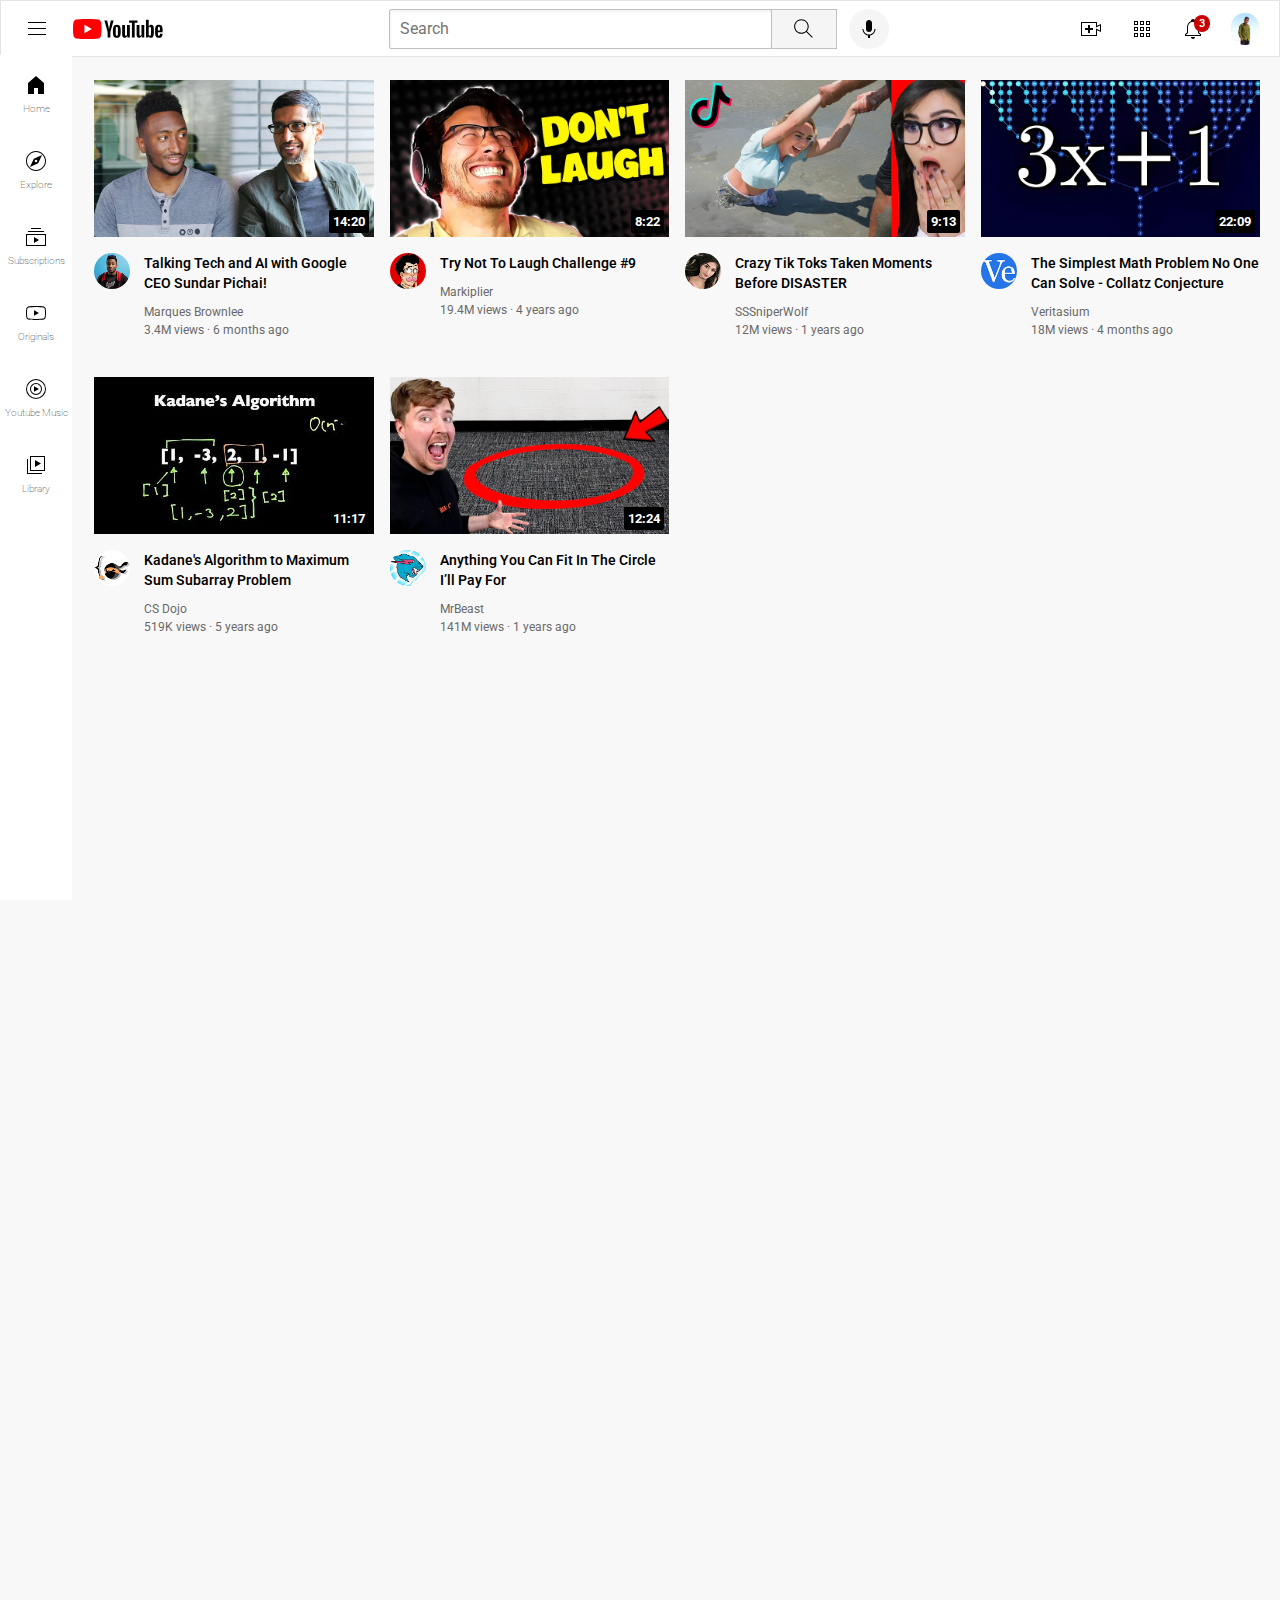
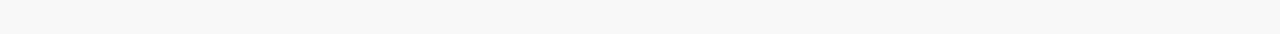
<file: index.html>
<!DOCTYPE html>
<html>

<head>
  <link rel="preconnect" href="https://fonts.googleapis.com">
  <link rel="preconnect" href="https://fonts.gstatic.com" crossorigin>
  <link href="https://fonts.googleapis.com/css2?family=Roboto:wght@400;500;700&display=swap" rel="stylesheet">
  <title>Youtube.com Clone</title>
  <link rel="stylesheet" href="youtube.css">
</head>

<body>
  <div class="header">

    <div class="left-section">
      <img class="menu-button" src="imges/hamburger-menu.svg">
      <img class="youtube-logo" src="imges/youtube-logo.svg">

    </div>
    <div class="middel-section">
      <input class="search" type="text" placeholder="Search">
      <button class="search-button">
        <img class="search-icon" src="imges/search.svg">
        <div>Search</div>
      </button>
      <button class="voice-button">
        <img class="voice-icon" src="imges/voice-search-icon.svg">
        <div>Search with your voice</div>
      </button>

    </div>
    <div class="right-section">
      <div class="upload-icon-container">
        <img class="upload" src="imges/upload.svg">
        <div>Create</div>
      </div>
      <div class="youtube-apps-container">
        <img class="youtube-apps" src="imges/youtube-apps.svg">
        <div>YouTube apps</div>
      </div>
      <div class="notifications-icon">
        <div class="notifications-container">
          <img class="notifications" src="imges/notifications.svg">
          <div> Notifications</div>
        </div>

        <div class="notifications-count-number">
          3
        </div>
      </div>
      <img class="channel" src="imges/2.jpg">

    </div>


  </div>
  <div class="sidebar">
    <div class="sidebar-link">
      <img src="imges/home.svg">
      <div>Home</div>
    </div>
    <div class="sidebar-link">
      <img src="imges/explore.svg">
      <div>Explore</div>

    </div>
    <div class="sidebar-link">
      <img src="imges/subscriptions.svg">
      <div>Subscriptions</div>

    </div>
    <div class="sidebar-link">
      <img src="imges/originals.svg">
      <div>Originals</div>

    </div>
    <div class="sidebar-link">
      <img src="imges/youtube-music.svg">
      <div>Youtube Music</div>
    </div>
    <div class="sidebar-link">
      <img src="imges/library.svg">
      <div>Library</div>
    </div>

  </div>

  <div class="video-grid">

    <div class="video-preview">
      <div class="thumbnail-row">
        <img class="image" src="imges/thumbnail-1.webp">
        <div class="video-time">14:20</div>
      </div>

      <div class="video-info-grid">
        <div class="channel-picture">
          <img class="profile-pic" src="imges/channel-1.jpeg">

        </div>
        <div class="video-info">
          <p class="video-title">

            Talking Tech and AI with Google CEO Sundar Pichai!

          </p>

          <p class="video-author">
            Marques Brownlee
          </p>

          <p class="video-stats">
            3.4M views &#183; 6 months ago
          </p>
        </div>

      </div>

    </div>

    <div class="video-preview">
      <div class="thumbnail-row">
        <img class="image" src="imges/thumbnail-2.webp">
        <div class="video-time">8:22</div>

      </div>

      <div class="video-info-grid">
        <div class="channel-picture">
          <img class="profile-pic" src="imges/channel-2.jpeg">

        </div>
        <div class="video-info">
          <p class="video-title">
            Try Not To Laugh Challenge #9
          </p>

          <p class="video-author">
            Markiplier
          </p>

          <p class="video-stats">
            19.4M views &#183; 4 years ago
          </p>
        </div>

      </div>

    </div>

    <div class="video-preview">
      <div class="thumbnail-row">
        <img class="image" src="imges/thumbnail-3.webp">
        <div class="video-time">9:13</div>

      </div>

      <div class="video-info-grid">
        <div class="channel-picture">
          <img class="profile-pic" src="imges/channel-3.jpeg">

        </div>
        <div class="video-info">
          <p class="video-title">


            Crazy Tik Toks Taken Moments Before DISASTER

          </p>

          <p class="video-author">
            SSSniperWolf
          </p>

          <p class="video-stats">
            12M views &#183; 1 years ago
          </p>
        </div>

      </div>

    </div>

    <div class="video-preview">
      <div class="thumbnail-row">
        <img class="image" src="imges/thumbnail-4.webp">
        <div class="video-time">22:09</div>

      </div>

      <div class="video-info-grid">
        <div class="channel-picture">
          <img class="profile-pic" src="imges/channel-4.jpeg">

        </div>
        <div class="video-info">
          <p class="video-title">
            The Simplest Math Problem No One Can Solve - Collatz Conjecture
          </p>

          <p class="video-author">
            Veritasium
          </p>

          <p class="video-stats">
            18M views &#183; 4 months ago
          </p>
        </div>

      </div>

    </div>

    <div class="video-preview">
      <div class="thumbnail-row">
        <img class="image" src="imges/thumbnail-5.webp">
        <div class="video-time">11:17</div>

      </div>

      <div class="video-info-grid">
        <div class="channel-picture">
          <img class="profile-pic" src="imges/channel-5.jpeg">

        </div>
        <div class="video-info">
          <p class="video-title">

            Kadane's Algorithm to Maximum Sum Subarray Problem

          </p>

          <p class="video-author">
            CS Dojo
          </p>

          <p class="video-stats">
            519K views &#183; 5 years ago
          </p>
        </div>

      </div>

    </div>

    <div class="video-preview">
      <div class="thumbnail-row">
        <img class="image" src="imges/thumbnail-6.webp">
        <div class="video-time">12:24</div>

      </div>

      <div class="video-info-grid">
        <div class="channel-picture">
          <img class="profile-pic" src="imges/channel-6.jpeg">

        </div>
        <div class="video-info">
          <p class="video-title">
            Anything You Can Fit In The Circle I’ll Pay For
          </p>

          <p class="video-author">
            MrBeast
          </p>

          <p class="video-stats">
            141M views &#183; 1 years ago
          </p>
        </div>

      </div>

    </div>

  </div>
</body>

</html>
</file>
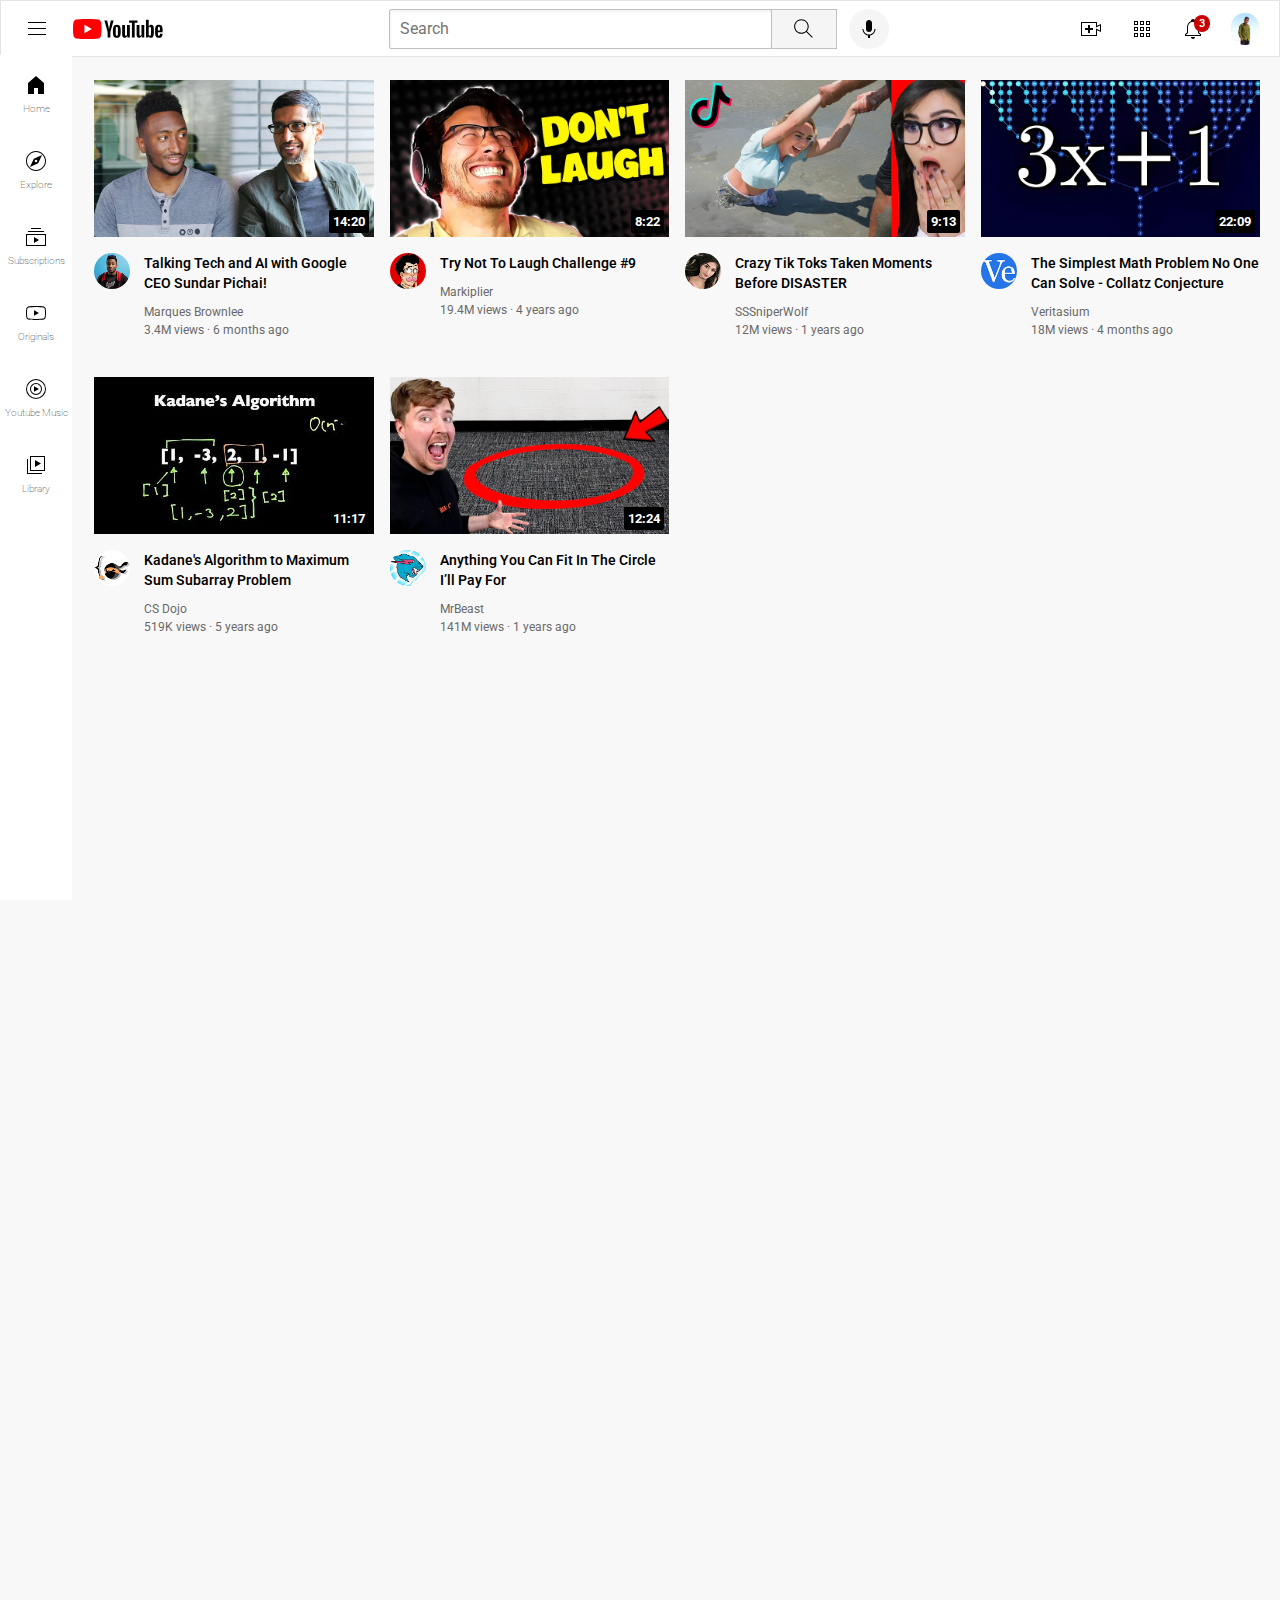
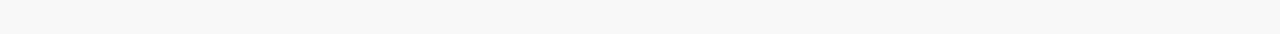
<file: Youtube.html>
<!DOCTYPE html>
<html>

<head>
  <link rel="preconnect" href="https://fonts.googleapis.com">
  <link rel="preconnect" href="https://fonts.gstatic.com" crossorigin>
  <link href="https://fonts.googleapis.com/css2?family=Roboto:wght@400;500;700&display=swap" rel="stylesheet">
  <title>Youtube.com Clone</title>
  <link rel="stylesheet" href="youtube.css">
</head>

<body>
  <div class="header">

    <div class="left-section">
      <img class="menu-button" src="imges/hamburger-menu.svg">
      <img class="youtube-logo" src="imges/youtube-logo.svg">

    </div>
    <div class="middel-section">
      <input class="search" type="text" placeholder="Search">
      <button class="search-button">
        <img class="search-icon" src="imges/search.svg">
        <div>Search</div>
      </button>
      <button class="voice-button">
        <img class="voice-icon" src="imges/voice-search-icon.svg">
        <div>Search with your voice</div>
      </button>

    </div>
    <div class="right-section">
      <div class="upload-icon-container">
        <img class="upload" src="imges/upload.svg">
        <div>Create</div>
      </div>
      <div class="youtube-apps-container">
        <img class="youtube-apps" src="imges/youtube-apps.svg">
        <div>YouTube apps</div>
      </div>
      <div class="notifications-icon">
        <div class="notifications-container">
          <img class="notifications" src="imges/notifications.svg">
          <div> Notifications</div>
        </div>

        <div class="notifications-count-number">
          3
        </div>
      </div>
      <img class="channel" src="imges/2.jpg">

    </div>


  </div>
  <div class="sidebar">
    <div class="sidebar-link">
      <img src="imges/home.svg">
      <div>Home</div>
    </div>
    <div class="sidebar-link">
      <img src="imges/explore.svg">
      <div>Explore</div>

    </div>
    <div class="sidebar-link">
      <img src="imges/subscriptions.svg">
      <div>Subscriptions</div>

    </div>
    <div class="sidebar-link">
      <img src="imges/originals.svg">
      <div>Originals</div>

    </div>
    <div class="sidebar-link">
      <img src="imges/youtube-music.svg">
      <div>Youtube Music</div>
    </div>
    <div class="sidebar-link">
      <img src="imges/library.svg">
      <div>Library</div>
    </div>

  </div>

  <div class="video-grid">

    <div class="video-preview">
      <div class="thumbnail-row">
        <img class="image" src="imges/thumbnail-1.webp">
        <div class="video-time">14:20</div>
      </div>

      <div class="video-info-grid">
        <div class="channel-picture">
          <img class="profile-pic" src="imges/channel-1.jpeg">

        </div>
        <div class="video-info">
          <p class="video-title">

            Talking Tech and AI with Google CEO Sundar Pichai!

          </p>

          <p class="video-author">
            Marques Brownlee
          </p>

          <p class="video-stats">
            3.4M views &#183; 6 months ago
          </p>
        </div>

      </div>

    </div>

    <div class="video-preview">
      <div class="thumbnail-row">
        <img class="image" src="imges/thumbnail-2.webp">
        <div class="video-time">8:22</div>

      </div>

      <div class="video-info-grid">
        <div class="channel-picture">
          <img class="profile-pic" src="imges/channel-2.jpeg">

        </div>
        <div class="video-info">
          <p class="video-title">
            Try Not To Laugh Challenge #9
          </p>

          <p class="video-author">
            Markiplier
          </p>

          <p class="video-stats">
            19.4M views &#183; 4 years ago
          </p>
        </div>

      </div>

    </div>

    <div class="video-preview">
      <div class="thumbnail-row">
        <img class="image" src="imges/thumbnail-3.webp">
        <div class="video-time">9:13</div>

      </div>

      <div class="video-info-grid">
        <div class="channel-picture">
          <img class="profile-pic" src="imges/channel-3.jpeg">

        </div>
        <div class="video-info">
          <p class="video-title">


            Crazy Tik Toks Taken Moments Before DISASTER

          </p>

          <p class="video-author">
            SSSniperWolf
          </p>

          <p class="video-stats">
            12M views &#183; 1 years ago
          </p>
        </div>

      </div>

    </div>

    <div class="video-preview">
      <div class="thumbnail-row">
        <img class="image" src="imges/thumbnail-4.webp">
        <div class="video-time">22:09</div>

      </div>

      <div class="video-info-grid">
        <div class="channel-picture">
          <img class="profile-pic" src="imges/channel-4.jpeg">

        </div>
        <div class="video-info">
          <p class="video-title">
            The Simplest Math Problem No One Can Solve - Collatz Conjecture
          </p>

          <p class="video-author">
            Veritasium
          </p>

          <p class="video-stats">
            18M views &#183; 4 months ago
          </p>
        </div>

      </div>

    </div>

    <div class="video-preview">
      <div class="thumbnail-row">
        <img class="image" src="imges/thumbnail-5.webp">
        <div class="video-time">11:17</div>

      </div>

      <div class="video-info-grid">
        <div class="channel-picture">
          <img class="profile-pic" src="imges/channel-5.jpeg">

        </div>
        <div class="video-info">
          <p class="video-title">

            Kadane's Algorithm to Maximum Sum Subarray Problem

          </p>

          <p class="video-author">
            CS Dojo
          </p>

          <p class="video-stats">
            519K views &#183; 5 years ago
          </p>
        </div>

      </div>

    </div>

    <div class="video-preview">
      <div class="thumbnail-row">
        <img class="image" src="imges/thumbnail-6.webp">
        <div class="video-time">12:24</div>

      </div>

      <div class="video-info-grid">
        <div class="channel-picture">
          <img class="profile-pic" src="imges/channel-6.jpeg">

        </div>
        <div class="video-info">
          <p class="video-title">
            Anything You Can Fit In The Circle I’ll Pay For
          </p>

          <p class="video-author">
            MrBeast
          </p>

          <p class="video-stats">
            141M views &#183; 1 years ago
          </p>
        </div>

      </div>

    </div>

  </div>
</body>

</html>
</file>
<file: youtube.css>
/* General css */
p {
  font-family: Roboto, Arial;
  margin-top: 0px;
  margin-bottom: 0px;
}


body{
  margin: 0px;

  /*paddding: top right bottom left */

  padding: 80px 20px 1000px 94px;
  background-color:rgb(248,248,248);

}

/* for video preview css */
.image {
  width:100%;

}

.video-title {
  font-size: 14px;
  font-weight: 550;
  line-height: 20px;
  margin-bottom: 12px;
  cursor: pointer;
}

.video-info-grid {
  display: grid;
  grid-template-columns: 50px 1fr;
}

.profile-pic {
  width: 36px;
  border-radius: 50px;
  cursor: pointer;

}

.video-author,
.video-stats {
  font-size: 12px;
  color: rgb(105, 105, 105);
}

.video-author {
  margin-bottom: 4px;
  cursor: pointer;
}

.thumbnail-row {
  margin-bottom: 12px;
  position: relative;
  cursor: pointer;

}
.video-grid{
  display: grid;
  grid-template-columns: 1fr 1fr 1fr;
  column-gap: 16px;
  row-gap: 40px;
}

@media (max-width:750px) {
  .video-grid{
    grid-template-columns: 1fr 1fr;
  }
}
@media (min-width:751px) and (max-width:999px) {
  .video-grid{
    grid-template-columns: 1fr 1fr 1fr;
  }
}
@media (min-width:1000px) {
  .video-grid{
    grid-template-columns: 1fr 1fr 1fr 1fr;
  }
}

/* for header css */

.header{
  height: 55px;
  display: flex;
  flex-direction: row;
  justify-content: space-between;
  position: fixed;
  top: 0;
  left: 0;
  right: 0;
  background-color: white;
  /* borde: width style colour */
  border: 1px solid rgb(228,228,228);
  z-index: 100;
}

.left-section{
  display: flex;
  align-items: center;
}
.menu-button{
   height: 24px;
   margin-left: 24px;
   margin-right: 24px;
   cursor: pointer;
}
.youtube-logo{
   height: 20px;
   cursor: pointer;
}

.middel-section{
  flex: 1;
  margin-left: 70px;
  margin-right: 35px;
  max-width: 500px;
  display: flex;
  align-items: center;
}
.search {
  flex: 1;
  height: 36px;
  padding-left: 10px;
  font-size: 16px;
  border: 1px solid rgb(192,192,192);
  border-radius: 2px;
  box-shadow: inset 1px 2px 3px rgb(0,0,0,0.05);
  width: 0;
}
.search::placeholder{
  font-family: Roboto, Arial;
  font-size: 16px;
}
.search-button{
  height: 40px;
  width: 66px;
  background-color: rgb(245, 245, 245);
  border: 1px solid rgb(192,192,192);
  
  margin-left: -1px;
  margin-right: 12px;
  cursor: pointer;
  position: relative;
  display: flex;
  justify-content: center;
  align-items: center;
}

.search-button div,
 .voice-button div,
 .upload-icon-container div,
 .youtube-apps-container div,
 .notifications-container div{
  position: absolute;
  background-color: gray;
  color: white;
  padding:4px 8px 4px 8px ;
  border-radius: 2px;
  font-size: 12px;
  bottom: -30px;
  opacity: 0;
  pointer-events: none;
  transition:opacity 0.15s;
  white-space: nowrap;
}

.search-button:hover div,
.voice-button:hover div,
.upload-icon-container:hover div,
.youtube-apps-container:hover div,
.notifications-container:hover div{
  opacity: 1;
}
.search-icon{
  height:25px;
}
.voice-button{
  height: 40px;
  width: 40px;
  border-radius: 20px;
  border: none;
  background-color: rgb(245,245,245);
  cursor: pointer;
  position: relative;
  display: flex;
  justify-content: center;
  align-items: center;
}


.voice-icon{
  height: 24px;
  
}

.right-section{
  width: 180px;
  display: flex;
  align-items: center;
  justify-content: space-between;
  margin-right: 20px;
  flex-shrink: 0;
}

.upload{
 height:24px;
 cursor: pointer;
}
.upload-icon-container{
  position: relative;
  display: flex;
  justify-content: center;
  align-items: center;
}

.youtube-apps{
  height: 24px;
  cursor: pointer;
}
.youtube-apps-container{
  position: relative;
  display: flex;
  justify-content: center;
  align-items: center;
}
.notifications-container{
  position: relative;
  display: flex;
  justify-content: center;
  align-items: center;
}

.notifications{
  height: 24px;
  cursor: pointer;
}

.channel{
  height: 32px;
  border-radius: 60px;
  cursor: pointer;
}

.sidebar{
  background-color:white;
  position: fixed;
  left: 0;
  bottom: 0;
  top: 55px;
  width: 72px;
  z-index: 200;
}
.sidebar-link{
  height:76px;
  display: flex;
  justify-content: center;
  align-items: center;
  flex-direction: column;
  
}
.sidebar-link:hover{
  background-color: rgb(235,235,235);
  cursor: pointer;
}
.sidebar-link img{
  height: 24px;
  margin-bottom: 4px;
}

.sidebar-link div{
  font-family: Roboto,Arial;
  font-size: 10px;
  font-weight:100;
  margin-top: 2px;
 
}
.video-time{
  font-family: Roboto,Arial;
  font-size: 13px;
  font-weight:bold;
  padding: 4px;
  background-color: black;
  color: white;
  position: absolute;
  right: 5px;
  bottom: 8px;
  border-radius: 2px;
}

.notifications-icon{
 position: relative;
 
}
.notifications-count-number{
  position: absolute;
  top:-2px;
  right: -5px;;
  background-color: rgb(200,0,0);
  color: white;
  border-radius: 10px;
  font-family: Roboto,Arial;
  font-weight: bold;
  font-size: 11px;
  padding:2px 5px 2px 5px ;
}
</file>
